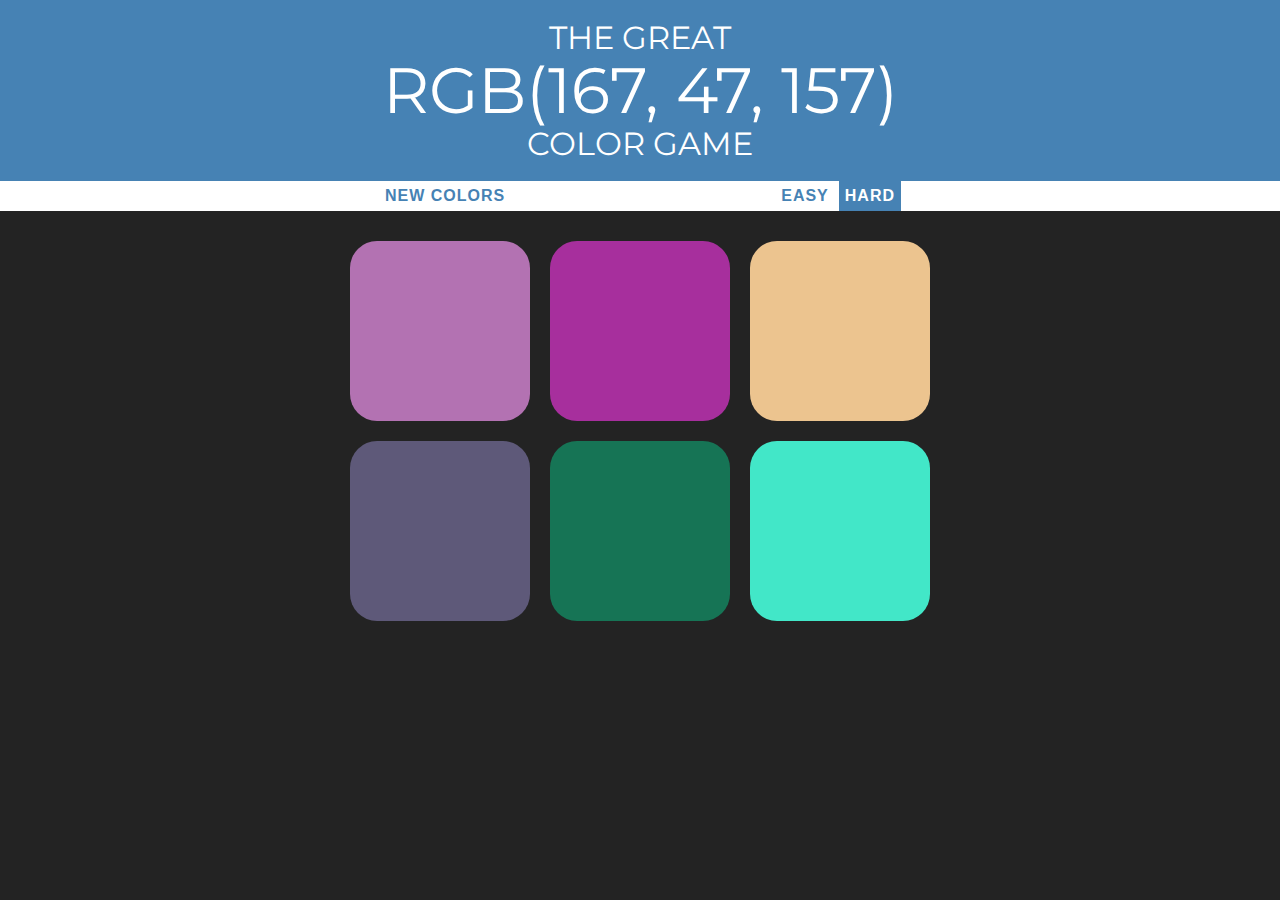
<file: colorgame/index.html>
<!DOCTYPE html>
<html lang="en">
    <head>
        <meta charset="UTF-8" />
        <meta name="viewport" content="width=device-width, initial-scale=1.0" />
        <meta http-equiv="X-UA-Compatible" content="ie=edge" />
        <title>Color Game</title>
        <link rel="stylesheet" href="style.css" />
        <link
            href="https://fonts.googleapis.com/css?family=Montserrat&display=swap"
            rel="stylesheet"
        />
    </head>
    <body>
        <h1>
            The Great
            <br />
            <span id="colorDisplay">RGB</span>
            <br />
            Color Game
        </h1>

        <div id="stripe">
            <button type="button" id="reset">New Colors</button>
            <span id="message"></span>
            <button type="button" class="mode">Easy</button>
            <button type="button" class="mode selected">
                Hard
            </button>
        </div>

        <div id="container">
            <div class="square"></div>
            <div class="square"></div>
            <div class="square"></div>
            <div class="square"></div>
            <div class="square"></div>
            <div class="square"></div>
        </div>
        <script src="script.js"></script>
    </body>
</html>
</file>
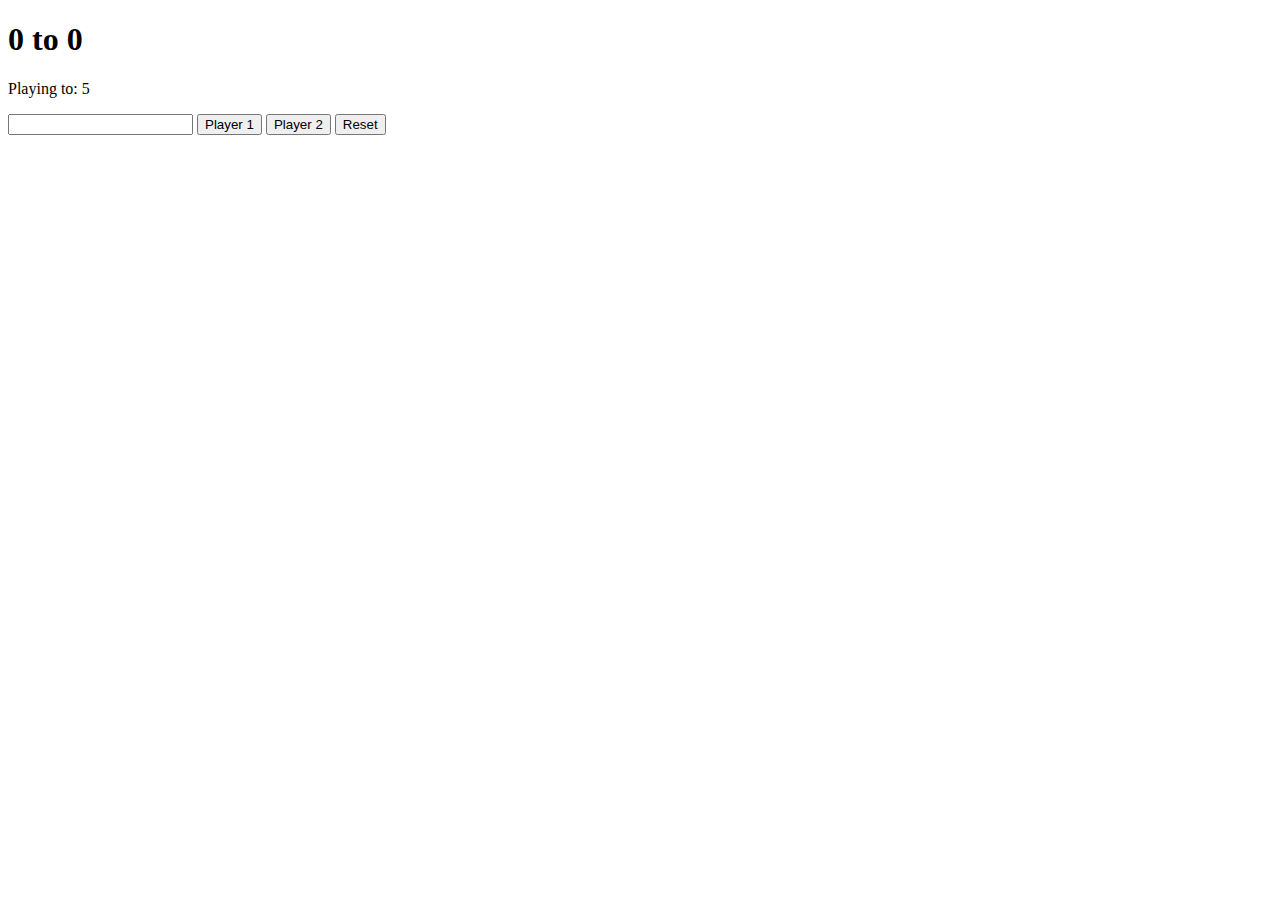
<file: scorekeeper/index.html>
<!DOCTYPE html>
<html lang="en">
    <head>
        <meta charset="UTF-8" />
        <meta name="viewport" content="width=device-width, initial-scale=1.0" />
        <meta http-equiv="X-UA-Compatible" content="ie=edge" />
        <title>Score Keeper</title>
        <link rel="stylesheet" href="style.css" />
    </head>
    <body>
        <h1><span id="p1Display">0</span> to <span id="p2Display">0</span></h1>

        <p>Playing to: <span>5</span></p>

        <input type="number" />
        <button id="p1">Player 1</button>
        <button id="p2">Player 2</button>
        <button id="reset">Reset</button>

        <script src="script.js"></script>
    </body>
</html>
</file>
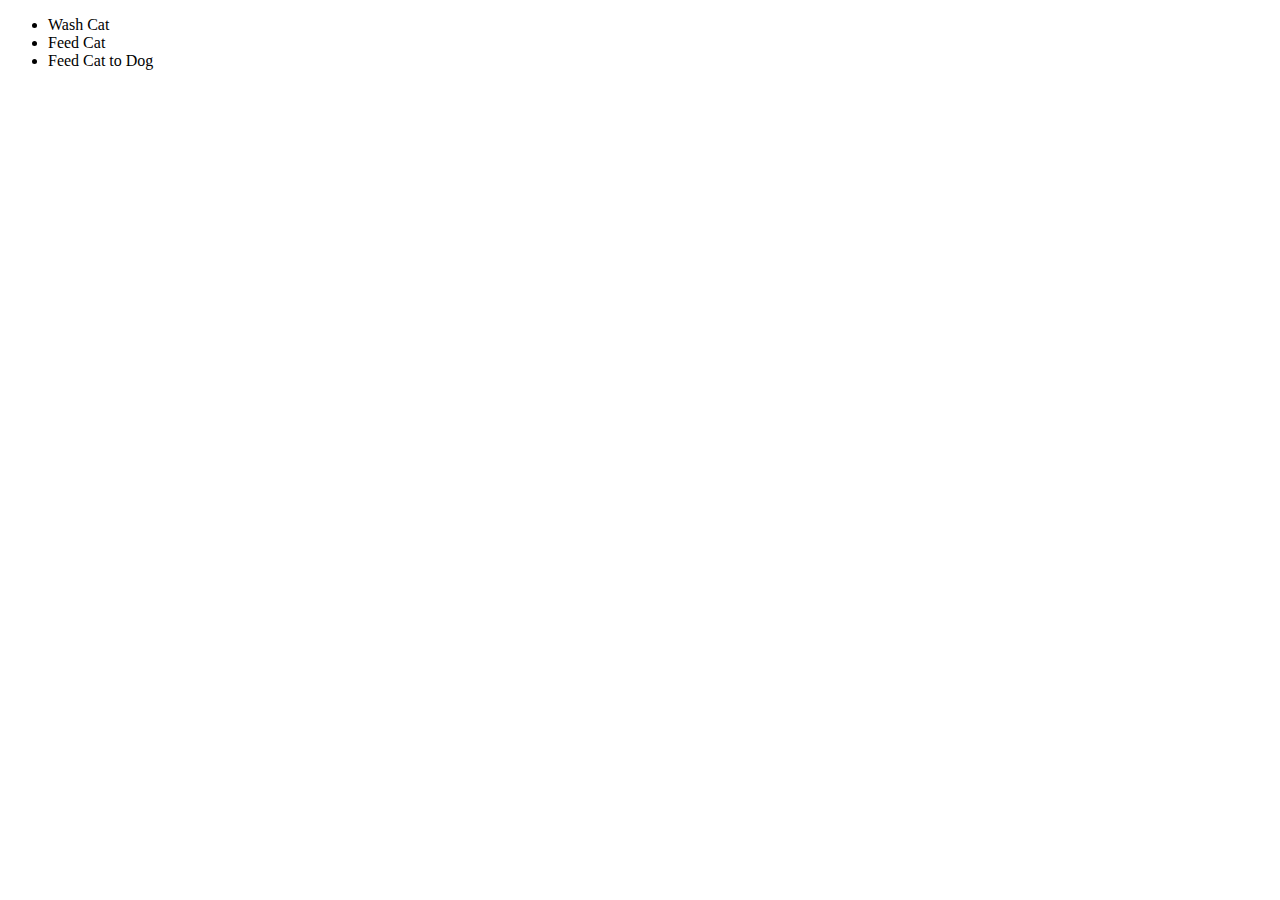
<file: todolist v2/list.html>
<!DOCTYPE html>
<html lang="en">
    <head>
        <meta charset="UTF-8" />
        <meta name="viewport" content="width=device-width, initial-scale=1.0" />
        <meta http-equiv="X-UA-Compatible" content="ie=edge" />
        <title>Todo List Demo</title>
        <link rel="stylesheet" href="style.css" />
    </head>
    <body>
        <ul>
            <li>Wash Cat</li>
            <li>Feed Cat</li>
            <li>Feed Cat to Dog</li>
        </ul>
        <script src="list.js"></script>
    </body>
</html>
</file>
<file: colorgame/style.css>
body {
    background: #232323;
    margin: 0;
    font-family: "Montserrat", sans-serif;
}

.square {
    width: 30%;
    background: purple;
    padding-bottom: 30%;
    float: left;
    margin: 1.66%;
    border-radius: 15%;
    transition: background 0.6s;
    -webkit-transition: background 0.6s;
    -moz-transition: background 0.6s;
}

#container {
    margin: 20px auto;
    max-width: 600px;
}

h1 {
    text-align: center;
    line-height: 1.1;
    font-weight: normal;
    color: white;
    background: steelblue;
    margin: 0;
    text-transform: uppercase;
    padding: 20px 0;
}

#colorDisplay {
    font-size: 200%;
}

#message {
    display: inline-block;
    width: 20%;
}

#stripe {
    background: white;
    height: 30px;
    text-align: center;
}

.selected {
    color: white;
    background: steelblue;
}

button {
    border: none;
    background: none;
    text-transform: uppercase;
    height: 100%;
    font-weight: 700;
    color: steelblue;
    letter-spacing: 1px;
    font-size: inherit;
    transition: all 0.3s;
    -webkit-transition: all 0.3s;
    -moz-transition: all 0.3s;
    outline: none;
}

button:hover {
    color: white;
    background: steelblue;
}
</file>
<file: scorekeeper/style.css>
.winner {
    color: green;
}
</file>
<file: todolist v2/style.css>
.done {
    text-decoration: line-through;
    opacity: 0.5;
}

.selected {
    color: green;
}
</file>
